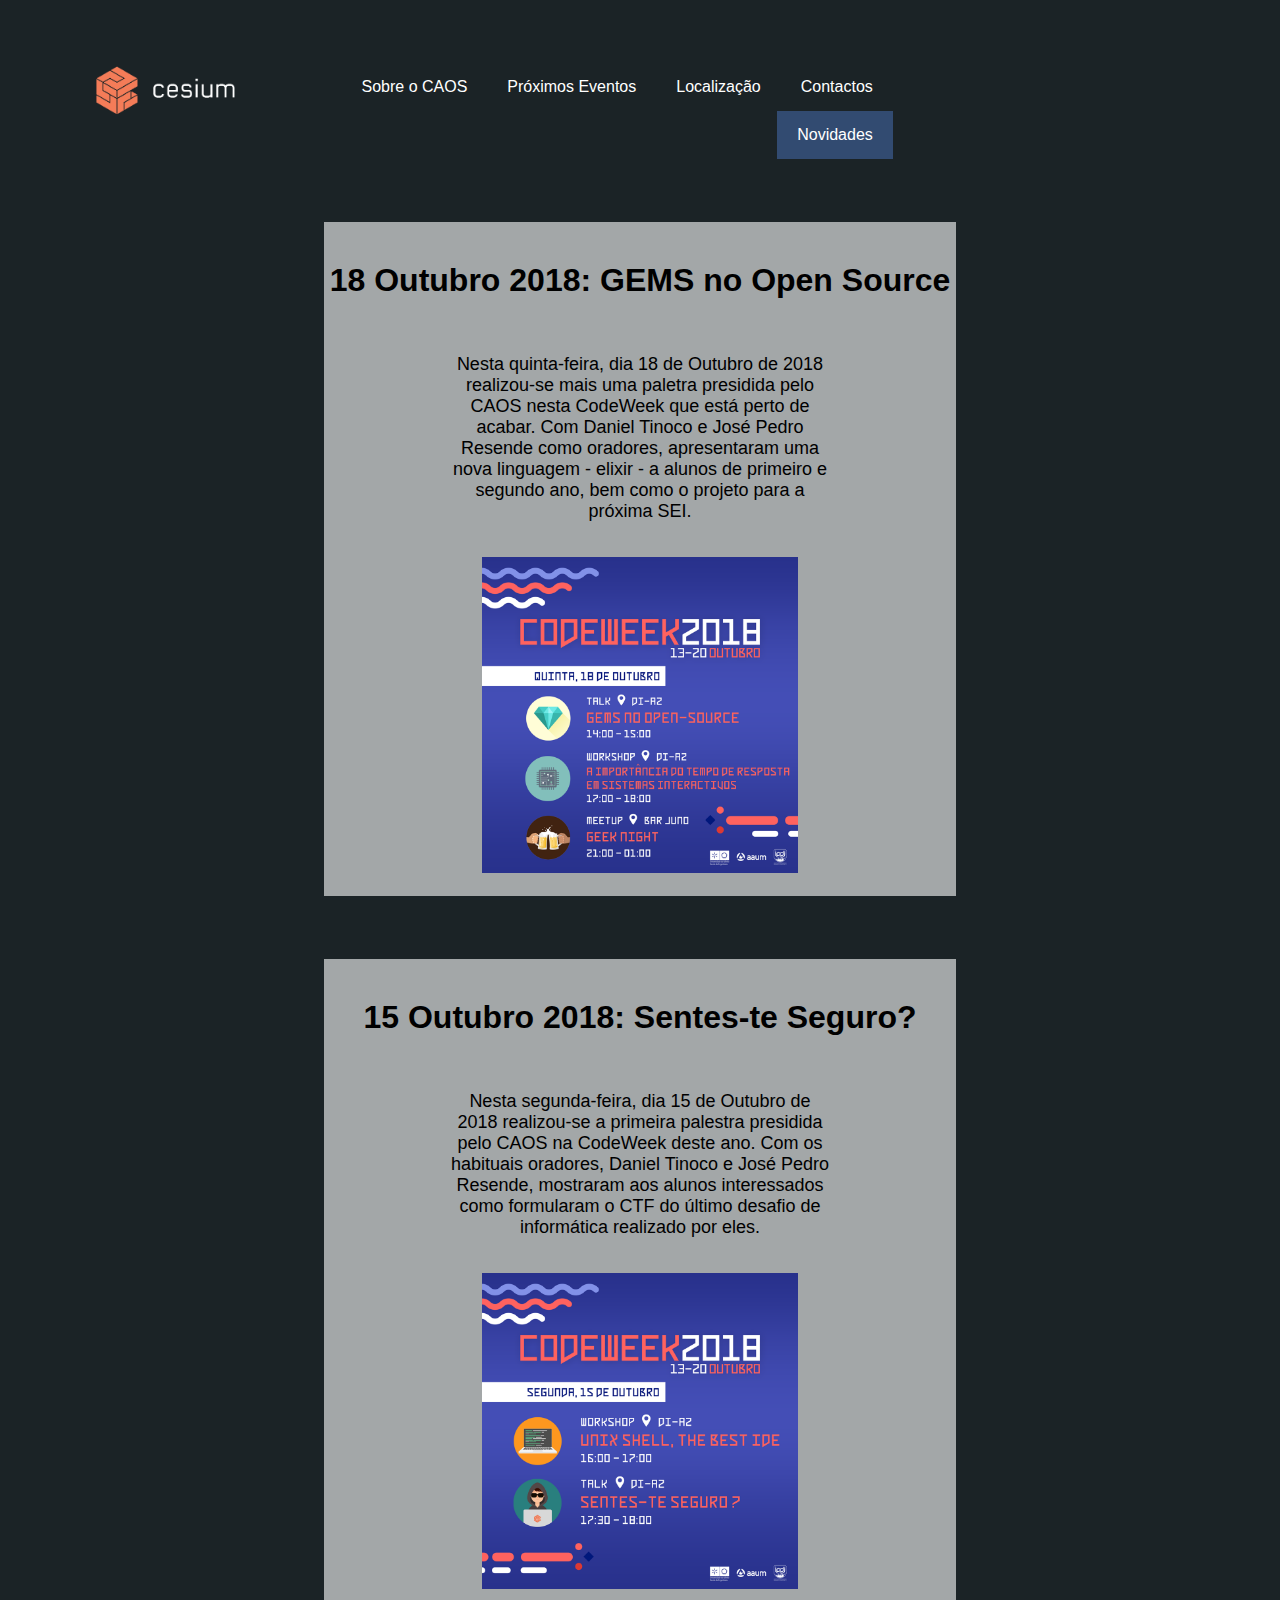
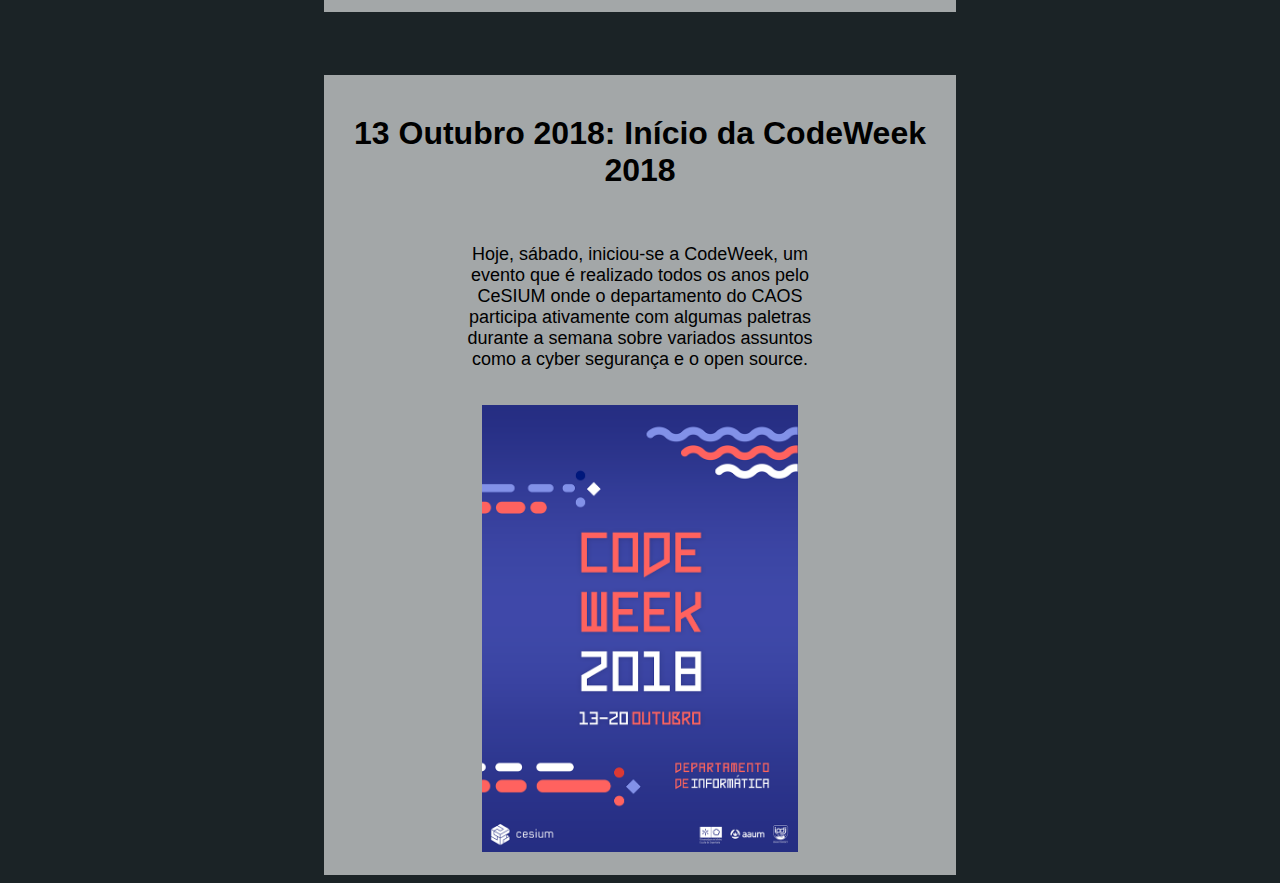
<file: index.html>
<!DOCTYPE html>

<html>
    <head>
      <meta name="viewport" content="width=device-width, initial-scale=1.0">
      <meta charset="utf-8">
      <link rel="stylesheet" type="text/css" href="caosweb_style.css" >
      <title> #CAOS: CeSIUM </title>
      <link rel="icon" type="image/png" href="cesiumlogo.png">
    </head>
    <body bgcolor=#1B2326>
      <div id="layout">
        <a href="http://www.cesium.di.uminho.pt/"><img class="cesium" src="cesium.png"></a>
        <div id=navbar>
         <ul>
          <li><a href="caoswebcontactos.html"><font face="Arial">Contactos</font></a></li>
          <li><a href="caosweblocal.html"><font face="Arial">Localização</font></a></li>
          <li><a href="caoswebeventos.html"><font face="Arial">Próximos Eventos</font></a></li>
          <li><a href="caoswebquem.html"><font face="Arial">Sobre o CAOS</font></a></li>
          <li><a class="active" href="index.html"><font face="Arial">Novidades</font></a></li>
         </ul>
         <p id=date></p>
        </div>
        <div id=text>
          <p> <br> </p>
          <h1><font face="Arial">18 Outubro 2018: GEMS no Open Source</font></h1>
          <p> <br> </p>
          <p class="soctxt"><font size="4" face="Arial" > Nesta quinta-feira, dia 18 de Outubro de 2018 realizou-se mais uma paletra presidida pelo CAOS nesta CodeWeek que está perto de acabar. Com Daniel Tinoco e José Pedro Resende como oradores, apresentaram uma nova linguagem - elixir - a alunos de primeiro e segundo ano, bem como o projeto para a próxima SEI. </font> </p>
          <img class="gos" src="gos.png">
        </div>
        <div id=text>
          <p> <br> </p>
          <h1><font face="Arial">15 Outubro 2018: Sentes-te Seguro?</font></h1>
           <p> <br> </p>
           <p class="cybersectxt"><font size="4" face="Arial"> Nesta segunda-feira, dia 15 de Outubro de 2018 realizou-se a primeira palestra presidida pelo CAOS na CodeWeek deste ano. Com os habituais oradores, Daniel Tinoco e José Pedro Resende, mostraram aos alunos interessados como formularam o CTF do último desafio de informática realizado por eles. </font> </p>
           <img class="cybersec" src="cybersec.png">
        </div>
        <div id=text>
           <p> <br> </p>
           <h1> <font face="Arial">13 Outubro 2018: Início da CodeWeek 2018</font></h1>
           <p> <br> </p>
           <p class="codeweektxt"><font size="4" face="Arial"> Hoje, sábado, iniciou-se a CodeWeek, um evento que é realizado todos os anos pelo CeSIUM onde o departamento do CAOS participa ativamente com algumas paletras durante a semana sobre variados assuntos como a cyber segurança e o open source. </font> </p>
           <img class="codeweek" src="codeweek.png">
         </div>
      </div>
    </body>
</html>
</file>
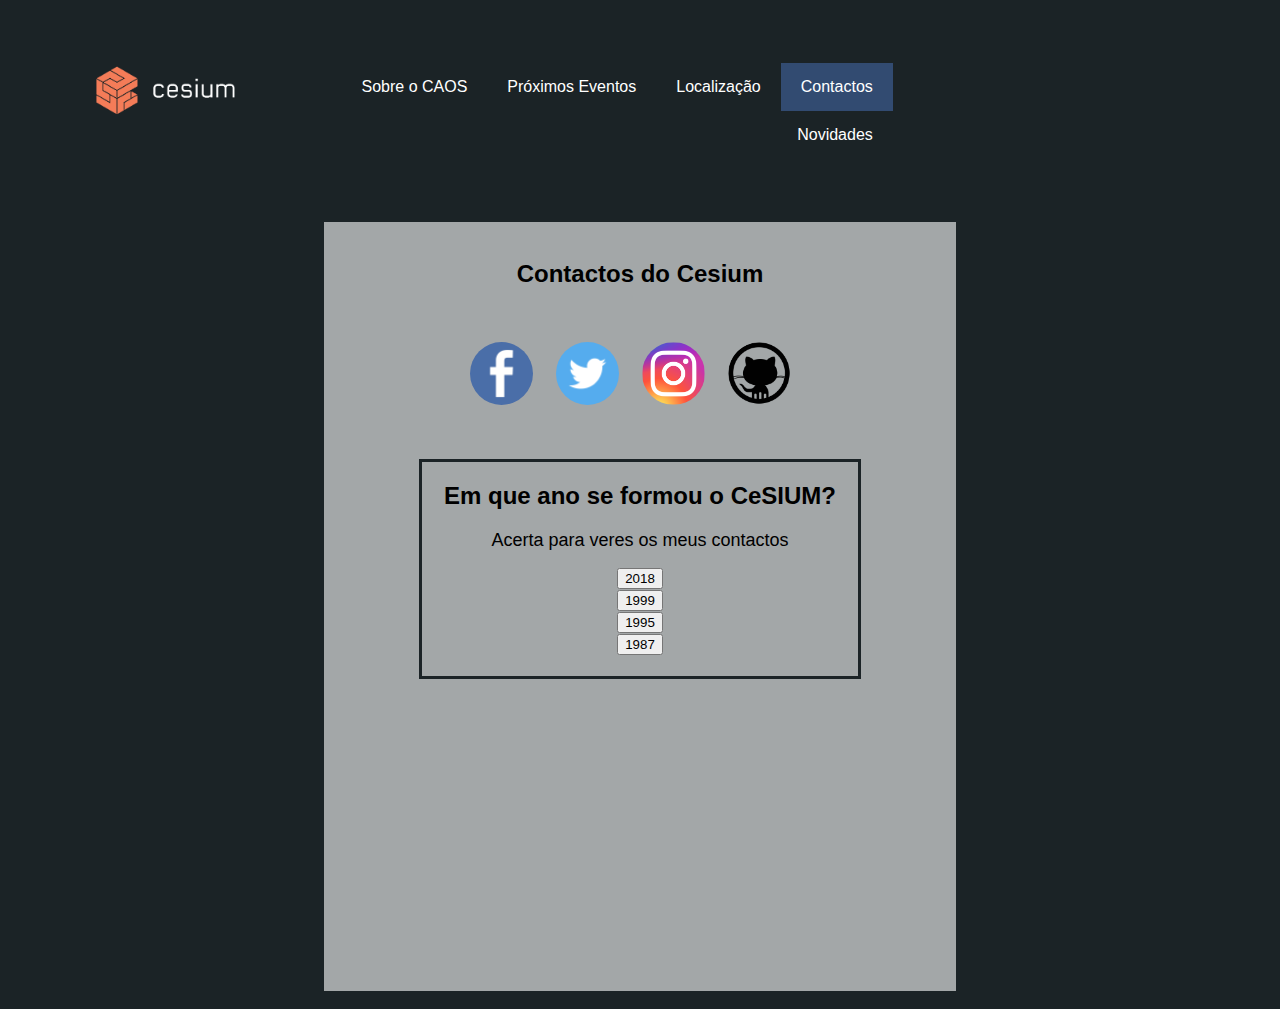
<file: caoswebcontactos.html>
<!DOCTYPE html>

<html>
    <head>
      <meta name="viewport" content="width=device-width, initial-scale=1.0">
      <meta charset="utf-8">
      <link rel="stylesheet" type="text/css" href="caosweb_style.css" >
      <title> #CAOS: CeSIUM </title>
      <link rel="icon" type="image/png" href="cesiumlogo.png">
    </head>
    <body bgcolor=#1B2326>
      <div id="layout">
        <a href="http://www.cesium.di.uminho.pt/"><img class="cesium" src="cesium.png"></a>
        <div id=navbar>
         <ul>
           <li><a class="active" href="caoswebcontactos.html"><font face="Arial">Contactos</font></a></li>
           <li><a href="caosweblocal.html"><font face="Arial">Localização</font></a></li>
           <li><a href="caoswebeventos.html"><font face="Arial">Próximos Eventos</font></a></li>
           <li><a href="caoswebquem.html"><font face="Arial">Sobre o CAOS</font></a></li>
           <li><a href="index.html"><font face="Arial">Novidades</font></a></li>
         </ul>
        </div>
        <div id=text>
          <p> <br> </p>
          <h2><font face="Arial"> Contactos do Cesium </font></h2>
          <p> <br> </p>
          <a href="https://www.facebook.com/cesiuminho/"><img class="fb" src="fb.png"></a>
          <a href="https://twitter.com/cesiuminho/"><img class="tt" src="tt.png"></a>
          <a href="https://www.instagram.com/cesiuminho/"><img class="insta" src="insta.png"></a>
          <a href="https://github.com/cesium/"><img class="github" src="github.png"></a>
          <p><br></p>
          <div id="pergunta">
            <h2><font face="Arial"> Em que ano se formou o CeSIUM? </h2>
            <p><font face="Arial" size="4">Acerta para veres os meus contactos </p>
            <button onclick="errada()">2018</button><br>
            <button onclick="errada()">1999</button><br>
            <button onclick="certa()">1995</button><br>
            <button onclick="errada()">1987</button><br>
            <br>
          </div>
          <br>
          <div id="compbar">
            <div id="bar">
            </div>
          </div>
          <p><br></p>
  <script src = "caosweb.js"></script>
          <h2 class="mycont"><font face="Arial"> Meus Contactos </font></h2>
          <p> <br> </p>
          <a id="fblink"><img class="myfb" src="fb.png"></a>
          <a id="ttlink"><img class="mytt" src="tt.png"></a>
          <a id="instalink"><img class="myinsta" src="insta.png"></a>
          <a id="gitlink"><img class="mygithub" src="github.png"></a>
          <p><br></p>
        </div>
      </div>
    </body>
</html>
</file>
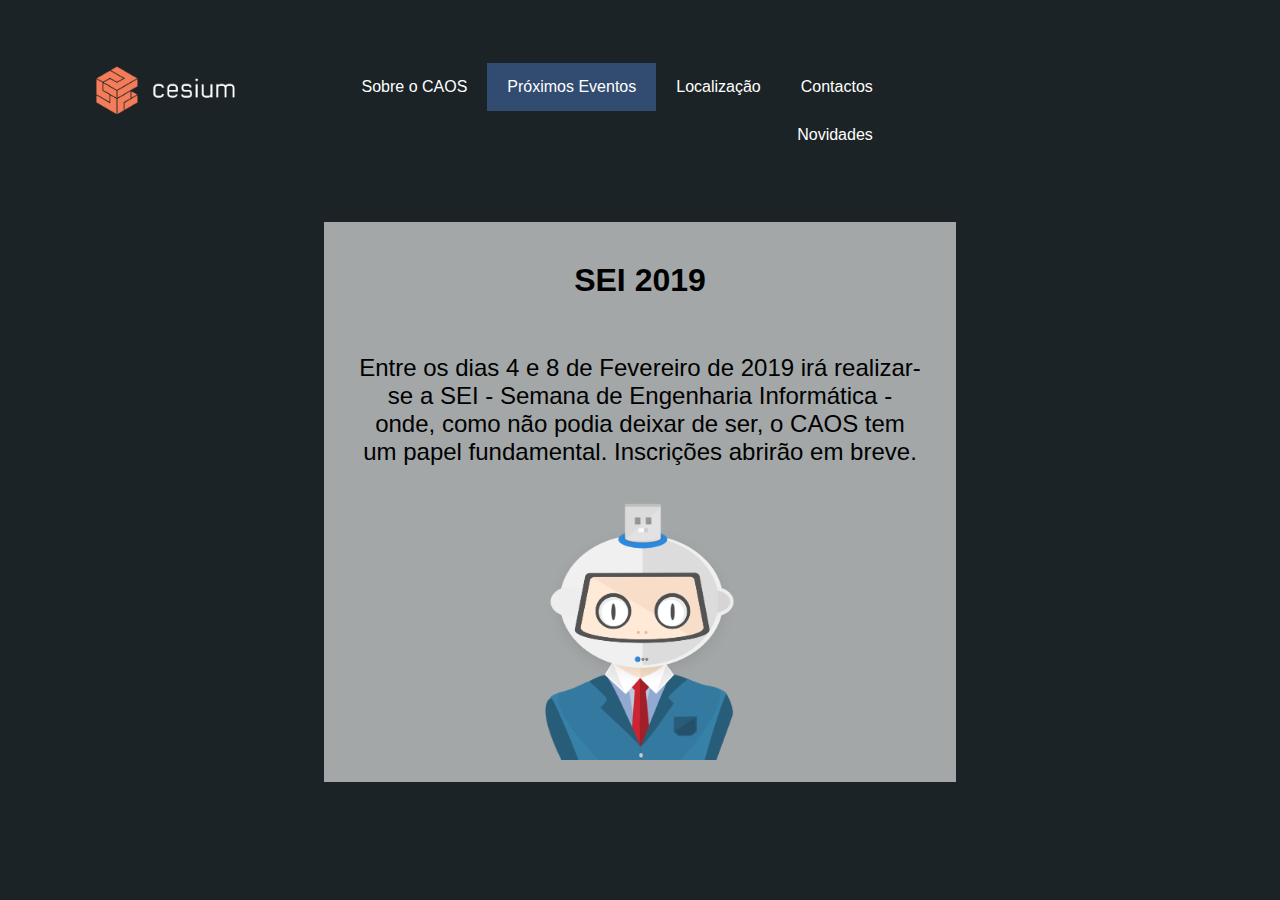
<file: caoswebeventos.html>
<!DOCTYPE html>

<html>
    <head>
      <meta name="viewport" content="width=device-width, initial-scale=1.0">
      <meta charset="utf-8">
      <link rel="stylesheet" type="text/css" href="caosweb_style.css" >
      <title> #CAOS: CeSIUM </title>
      <link rel="icon" type="image/png" href="cesiumlogo.png">
    </head>
    <body bgcolor=#1B2326>
      <div id="layout">
        <a href="http://www.cesium.di.uminho.pt/"><img class="cesium" src="cesium.png"></a>
        <div id=navbar>
         <ul>
           <li><a href="caoswebcontactos.html"><font face="Arial">Contactos</font></a></li>
           <li><a href="caosweblocal.html"><font face="Arial">Localização</font></a></li>
           <li><a class="active" href="caoswebeventos.html"><font face="Arial">Próximos Eventos</font></a></li>
           <li><a href="caoswebquem.html"><font face="Arial">Sobre o CAOS</font></a></li>
           <li><a href="index.html"><font face="Arial">Novidades</font></a></li>
         </ul>
        </div>
        <div id=text>
          <p><br></p>
          <h1><font face="Arial"> SEI 2019</font></h1>
          <p><br></p>
          <p class="eventotxt"><font size="5" face="Arial"> Entre os dias 4 e 8 de Fevereiro de 2019 irá realizar-se a SEI - Semana de Engenharia Informática - onde, como não podia deixar de ser, o CAOS tem um papel fundamental. Inscrições abrirão em breve.</font> </p>
          <img class="sei" src="sei.png">
        </div>
      </div>
    </body>
</html>
</file>
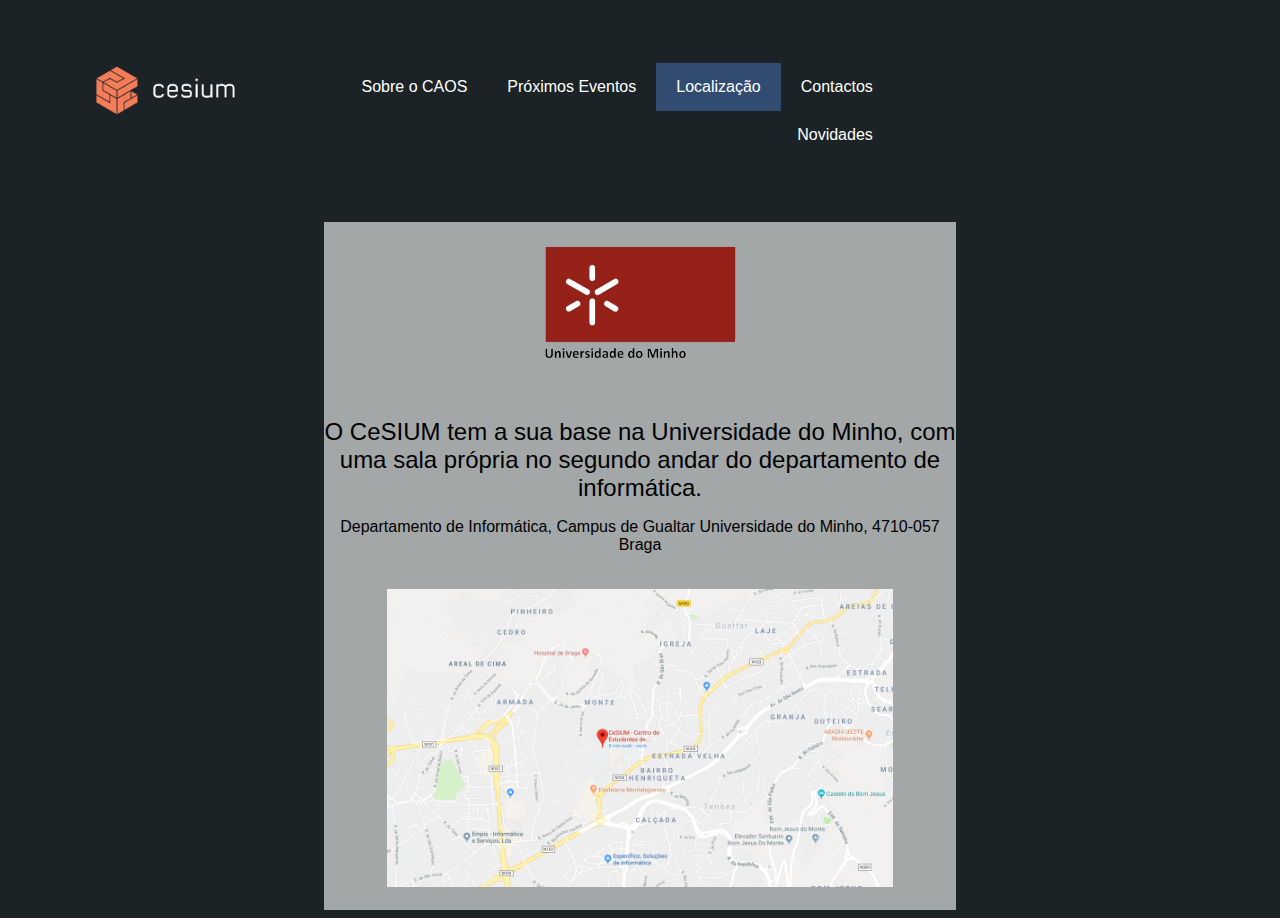
<file: caosweblocal.html>
<!DOCTYPE html>

<html>
    <head>
      <meta name="viewport" content="width=device-width, initial-scale=1.0">
      <meta charset="utf-8">
      <link rel="stylesheet" type="text/css" href="caosweb_style.css" >
      <title> #CAOS: CeSIUM </title>
      <link rel="icon" type="image/png" href="cesiumlogo.png">
    </head>
    <body bgcolor=#1B2326>
      <div id="layout">
        <a href="http://www.cesium.di.uminho.pt/"><img class="cesium" src="cesium.png"></a>
        <div id=navbar>
         <ul>
           <li><a href="caoswebcontactos.html"><font face="Arial">Contactos</font></a></li>
           <li><a class="active" href="caosweblocal.html"><font face="Arial">Localização</font></a></li>
           <li><a href="caoswebeventos.html"><font face="Arial">Próximos Eventos</font></a></li>
           <li><a href="caoswebquem.html"><font face="Arial">Sobre o CAOS</font></a></li>
           <li><a href="index.html"><font face="Arial">Novidades</font></a></li>
         </ul>
        </div>
        <div id=text>
          <a href="https://www.uminho.pt/PT/Paginas/default.aspx"> <img class="uminho" src="uminho.png"></a>
          <p><font size="5" face="Arial"> O CeSIUM tem a sua base na Universidade do Minho, com uma sala própria no segundo andar do departamento de informática.</font> </p>
          <p><font size"5" face="Arial"> Departamento de Informática, Campus de Gualtar Universidade do Minho, 4710-057 Braga </font> </p>
          <img class="mapa" src="mapa.png">
        </div>
      </div>
    </body>
</html>
</file>
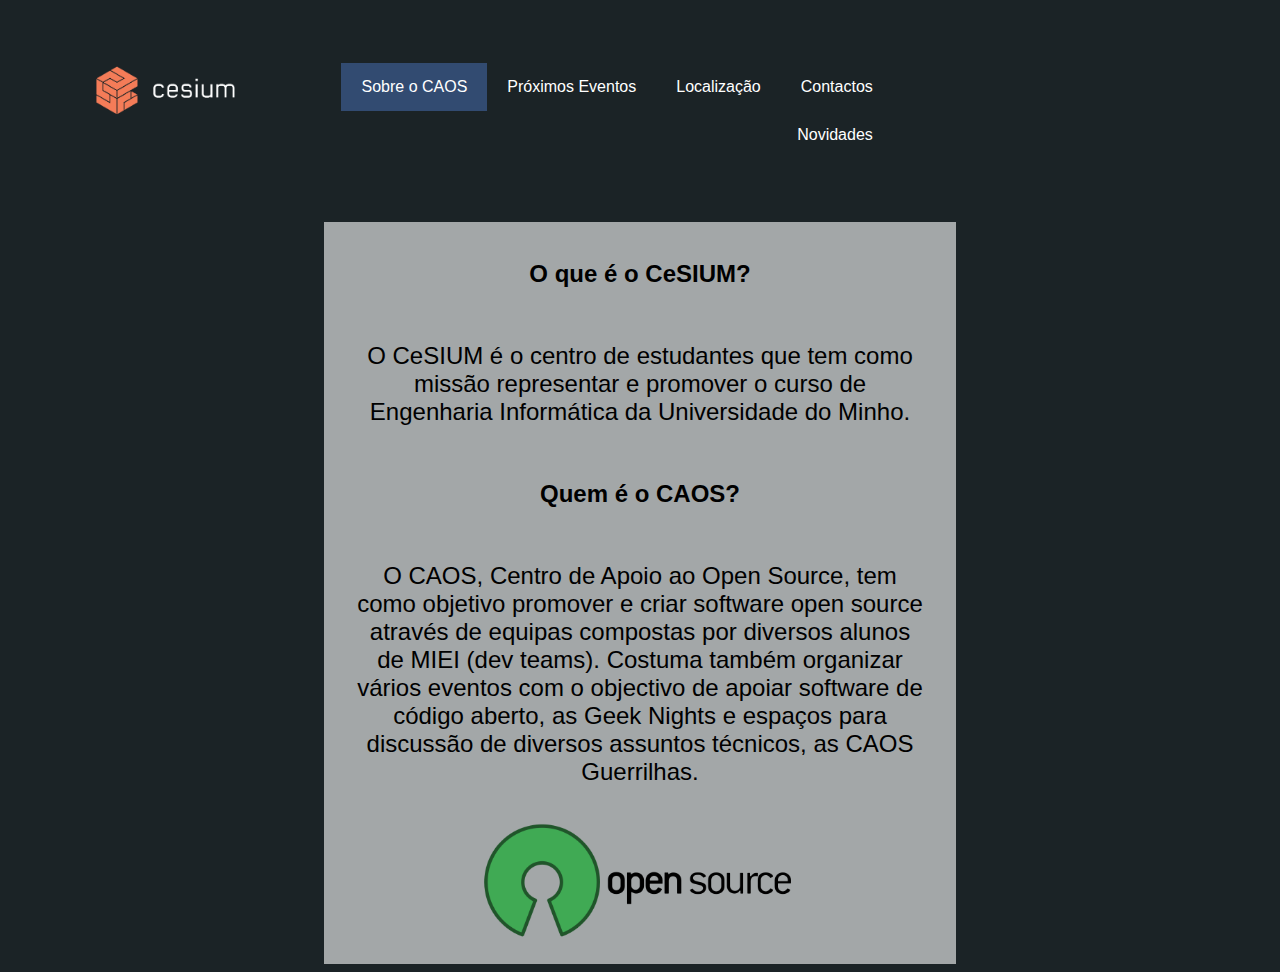
<file: caoswebquem.html>
<!DOCTYPE html>

<html>
    <head>
      <meta name="viewport" content="width=device-width, initial-scale=1.0">
      <meta charset="utf-8">
      <link rel="stylesheet" type="text/css" href="caosweb_style.css" >
      <title> #CAOS: CeSIUM </title>
      <link rel="icon" type="image/png" href="cesiumlogo.png">
    </head>
    <body bgcolor=#1B2326>
      <div id="layout">
        <a href="http://www.cesium.di.uminho.pt/"><img class="cesium" src="cesium.png"></a>
        <div id=navbar>
         <ul>
           <li><a href="caoswebcontactos.html"><font face="Arial">Contactos</font></a></li>
           <li><a href="caosweblocal.html"><font face="Arial">Localização</font></a></li>
           <li><a href="caoswebeventos.html"><font face="Arial">Próximos Eventos</font></a></li>
           <li><a class="active" href="caoswebquem.html"><font face="Arial">Sobre o CAOS</font></a></li>
           <li><a href="index.html"><font face="Arial">Novidades</font></a></li>
         </ul>
        </div>
        <div id=text>
          <p> <br> </p>
          <h2><font face="Arial"> O que é o CeSIUM?</font> </h2>
          <p> <br> </p>
          <p class="cesitxt"><font size="5" face="Arial"> O CeSIUM é o centro de estudantes que tem como missão representar e promover o curso de Engenharia Informática da Universidade do Minho.</font> </p>
          <p> <br> </p>
          <h2><font face="Arial"> Quem é o CAOS?</font></h2>
          <p> <br> </p>
          <p class="caostxt"><font size="5" face="Arial"> O CAOS, Centro de Apoio ao Open Source, tem como objetivo promover e criar software open source através de equipas compostas por diversos alunos de MIEI (dev teams). Costuma também organizar vários eventos com o objectivo de apoiar software de código aberto, as Geek Nights e espaços para discussão de diversos assuntos técnicos, as CAOS Guerrilhas. </font></p>
          <img class="caos" src="caos.png">
        </div>
      </div>
    </body>
</html>
</file>
<file: caosweb_style.css>
ul {
    list-style-type: none;
    margin: 0;
    padding: 0%;
    overflow: hidden;
}

li {
    float: right;
}

li a {
    display: block;
    color: white;
    text-align: center;
    padding: 15px 20px;
    text-decoration: none;
}

li a:hover:not(.active) {
    background-color: #324b71;
}

.active {
    background-color: #324b71;
}

#layout {
  margin-left: auto;
  margin-right: auto; 
}

.cesium{
  margin-left: 7%;
  float: left;
  max-width: 11%;
}

#navbar {
  max-width: 70%;
  margin-right: 20%;
  margin-left: 0%;
  margin-top: 5%;
}

#text {
   text-align: center;
   color: #000;
   margin-top: 5%;
   background-color: rgba(255,255,255,0.6);
   margin-left: 25%;
   margin-right: 25%;
 }

.soctxt{
  margin-left:20%;
  margin-right:20%;
}

.cybersectxt{
  margin-left:20%;
  margin-right:20%;
}

.cesitxt{
  margin-left:5%;
  margin-right:5%;
}

.caostxt{
  margin-left:5%;
  margin-right:5%;
}

.eventotxt{
  margin-left:5%;
  margin-right:5%;
}

.cybersec{
  max-width:50%;
  margin-top:3%;
  margin-bottom: 3%;
}

.gos{
   max-width:50%;
   margin-top: 3%;
   margin-bottom: 3%;
 }

 .codeweektxt{
   margin-left:20%;
   margin-right:20%;
 }

 .codeweek{
   max-width:50%;
   margin-top:3%;
   margin-bottom:3%;
 }

 .caos{
   max-width: 50%;
   margin-top:3%;
   margin-bottom:3%;
 }

 .sei {
   max-width: 30%;
   margin-top:3%;
   margin-bottom:3%;
 }

 .uminho{
   max-width:40%;
   margin-top:3%;
   margin-bottom:2%;
 }

.mapa{
  margin-top:3%;
  margin-bottom:3%;
  max-width:80%;
}

.fb{
  border-radius: 50%;
  max-width:10%;
  margin-right:3%;
}

.tt{
  border-radius: 50%;
  max-width:10%;
  margin-right:3%;
}

.insta{
  border-radius: 50%;
  max-width:10%;
  margin-right:3%;
}

.github{
  border-radius:50%;
  max-width:10%;
  margin-right:3%;
}

#compbar {
  margin-right:2%;
  margin-left:10%;
  width: 80%;
  height: 30px;
  background-color: rgba(255,255,255,0);
}

#bar {
  opacity: 0;
  width: 0%;
  height: 30px;
  background-color:#1B2326;
}

.myfb{
  border-radius:50%;
  max-width:10%;
  margin-right:3%;
  opacity: 0;
}

.mytt{
  border-radius:50%;
  max-width: 10%;
  margin-right:3%;
  opacity: 0;
}

.mycont{
  opacity: 0;
}

.myinsta{
  border-radius:50%;
  max-width: 10%;
  margin-right: 3%;
  opacity: 0;
}

.mygithub{
  border-radius:50%;
  max-width:10%;
  margin-right:3%;
  opacity: 0;
}

#pergunta{
  border-style: solid;
  margin-right:15%;
  margin-left: 15%;
  border-color:#1B2326;
}
</file>
